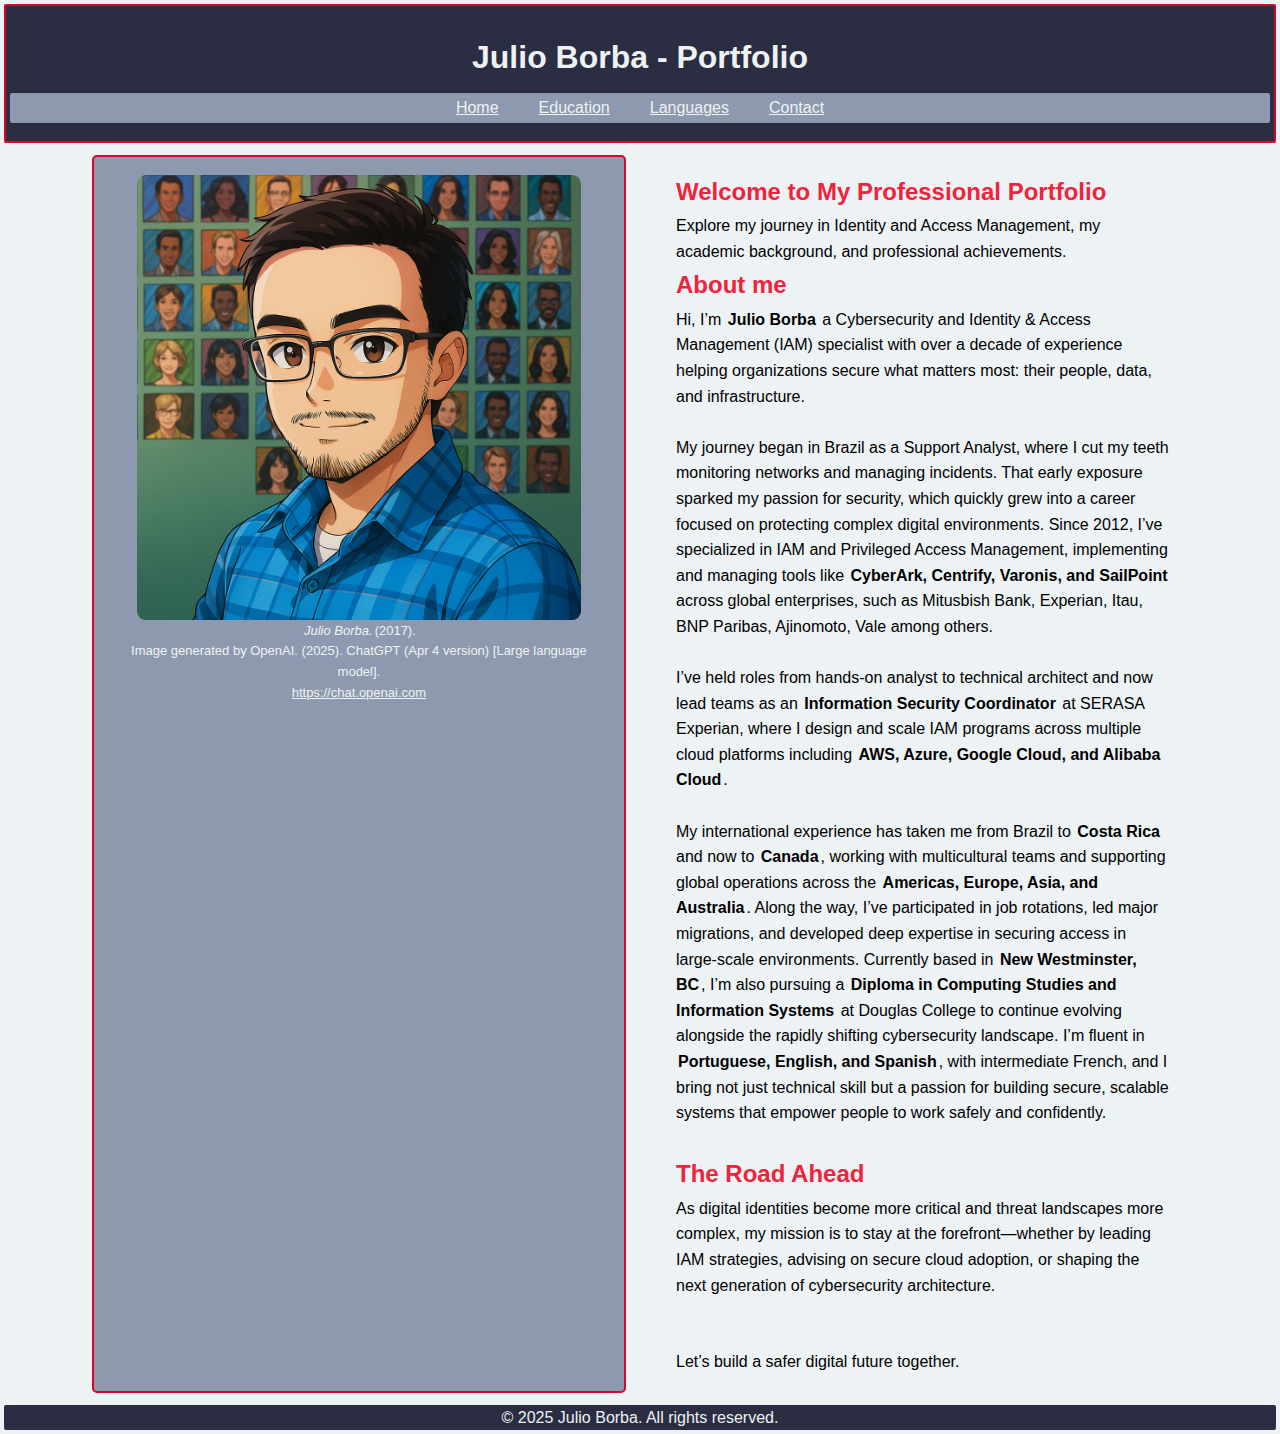
<file: index.html>
<!DOCTYPE html>
<html lang="en">
<head>
    <meta charset="UTF-8">
    <meta name="viewport" content="width=device-width, initial-scale=1.0">
    <meta name="author" content="Julio Borba">
    <title>Julio Borba - Portfolio</title>
    <link href="css/style_JBo156.css" rel="stylesheet">
    <script src="script/navigation_JBo156.js" defer></script>
</head>
<body>
    <header>
        <h1>Julio Borba - Portfolio</h1>
        <nav>
            <ul>
                <li><a href="index.html">Home</a></li>
                <li><a href="page2_JBo156.html">Education</a></li>
                <li><a href="page3_JBo156.html">Languages</a></li>
                <li><a href="page4_JBo156.html">Contact</a></li>
            </ul>
        </nav>
    </header>
    <div class="main">
        <section class="figure-image-section">
            <figure>
                <img class="img" src="images/Me.png" alt="Photo of Julio Borba">
                <figcaption class="fig whitetext"><em>Julio Borba.</em>(2017).<br>Image generated by OpenAI. (2025). ChatGPT (Apr 4 version) [Large language model].<br>
                    <a href="https://chat.openai.com">https://chat.openai.com</a></figcaption>
            </figure>
        </section>
        <section>
            <h2>Welcome to My Professional Portfolio</h2>
            <p>
                Explore my journey in Identity and Access Management, my academic background, and professional achievements.
            </p>
            <h2>About me</h2>
            <p>                
                Hi, I’m <strong>Julio Borba</strong> a Cybersecurity and Identity & Access Management (IAM) specialist with over a decade of experience helping organizations secure 
                what matters most: their people, data, and infrastructure.
            <br>
            <br>
                My journey began in Brazil as a Support Analyst, where I cut my teeth monitoring networks and managing incidents. That early exposure sparked my passion for security,
                which quickly grew into a career focused on protecting complex digital environments. Since 2012, I’ve specialized in IAM and Privileged Access Management, implementing
                and managing tools like <strong>CyberArk, Centrify, Varonis, and SailPoint</strong> across global enterprises, such as Mitusbish Bank, Experian, Itau, BNP Paribas,
                Ajinomoto, Vale among others.
            <br>
            <br>
                I’ve held roles from hands-on analyst to technical architect and now lead teams as an <strong>Information Security Coordinator</strong> at SERASA Experian, 
                where I design and scale IAM programs across multiple cloud platforms including <strong>AWS, Azure, Google Cloud, and Alibaba Cloud</strong>.
            <br>
            <br>
                My international experience has taken me from Brazil to <strong>Costa Rica</strong> and now to <strong>Canada</strong>, working with multicultural teams and 
                supporting global operations across the <strong>Americas, Europe, Asia, and Australia</strong>. Along the way, I’ve participated in job rotations, led major
                migrations, and developed deep expertise in securing access in large-scale environments. Currently based in <strong>New Westminster, BC</strong>, I’m also pursuing a 
                <strong>Diploma in Computing Studies and Information Systems</strong> at Douglas College to continue evolving alongside the rapidly shifting cybersecurity landscape.
                I’m fluent in <strong>Portuguese, English, and Spanish</strong>, with intermediate French, and I bring not just technical 
                skill but a passion for building secure, scalable systems that empower people to work safely and confidently.
            </p>
            <br>
            <h2>The Road Ahead</h2>
            <p>
                As digital identities become more critical and threat landscapes more complex, my mission is to stay at the forefront—whether by leading IAM strategies, advising on 
                secure cloud adoption, or shaping the next generation of cybersecurity architecture.<br>
            <br>
            <br>
                Let’s build a safer digital future together.
            </p>
        </section>
    </div>
    <footer>
        <p>&copy; 2025 Julio Borba. All rights reserved.</p>
    </footer>
</body>
</html>
</file>
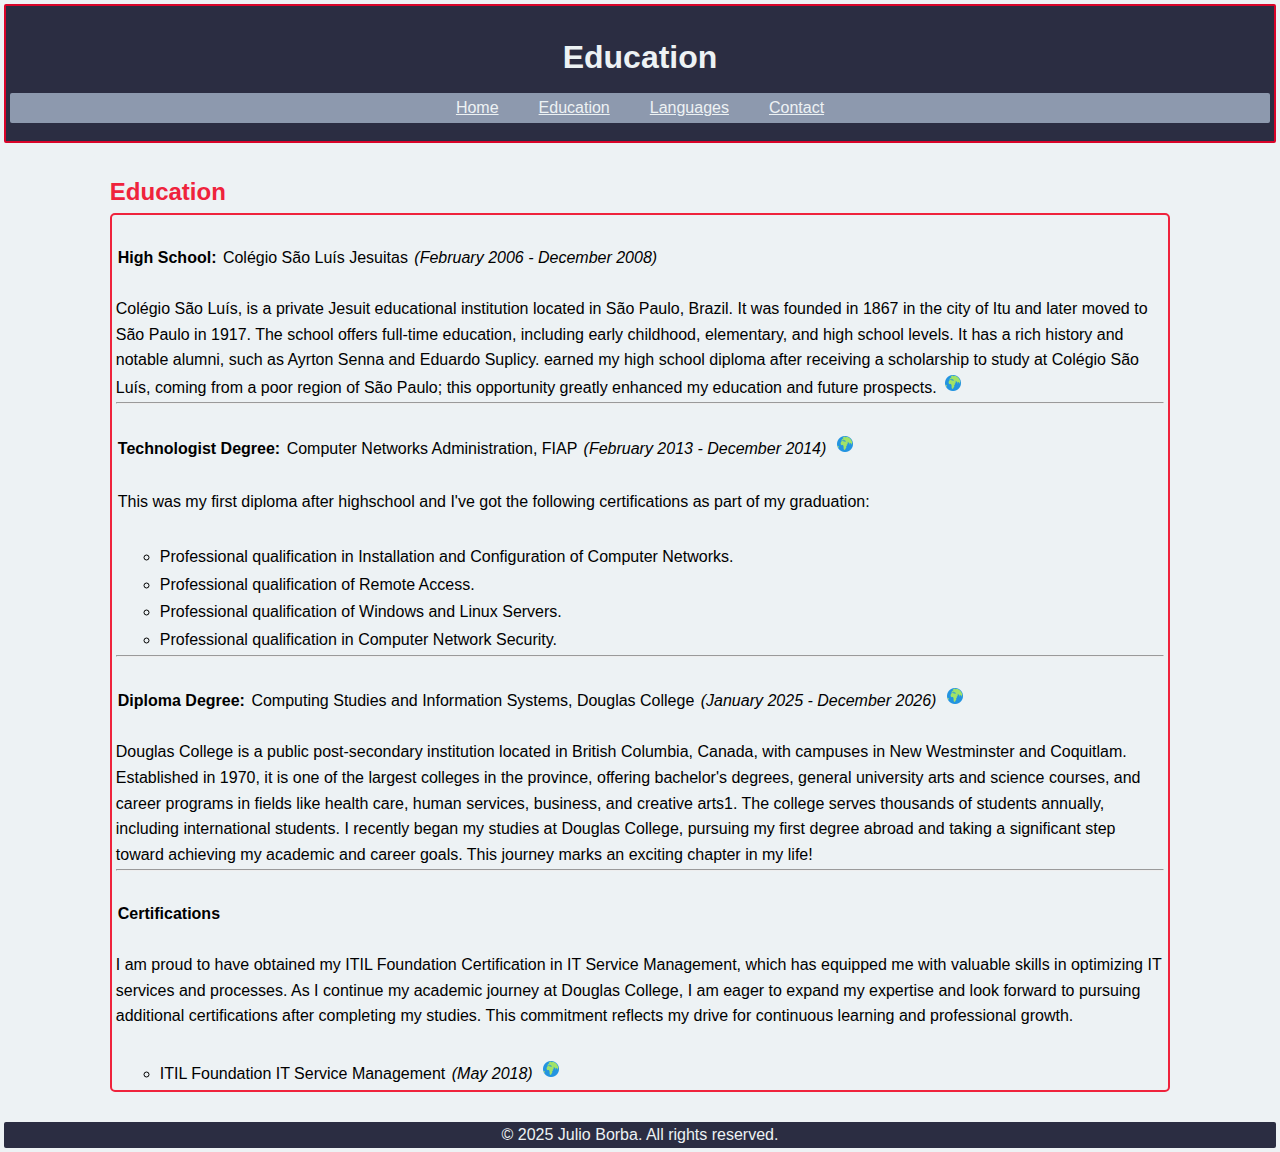
<file: page2_JBo156.html>
<!DOCTYPE html>
<html lang="en">
<head>
    <meta charset="UTF-8">
    <meta name="viewport" content="width=device-width, initial-scale=1.0">
    <meta name="author" content="Julio Borba">
    <title>Education</title>
    <link href="css/style_JBo156.css" rel="stylesheet">
    <script src="script/navigation_JBo156.js" defer></script>
</head>
<body>
    <header>
        <h1>Education</h1>
        <nav>
            <ul>
                <li><a href="index.html">Home</a></li>
                <li><a href="page2_JBo156.html">Education</a></li>
                <li><a href="page3_JBo156.html">Languages</a></li>
                <li><a href="page4_JBo156.html">Contact</a></li>
            </ul>
        </nav>
    </header>
    <div class="main">
        <section>
            <h2>Education</h2>
            <ul class="list">
                <br>
                <li class="list-item"><strong>High School:</strong> Colégio São Luís Jesuitas <em>(February 2006 - December 2008)</em>
                    <br>
                    <br>
                    Colégio São Luís, is a private Jesuit educational institution located in São Paulo, Brazil. 
                    It was founded in 1867 in the city of Itu and later moved to São Paulo in 1917. 
                    The school offers full-time education, including early childhood, elementary, and high school levels. 
                    It has a rich history and notable alumni, such as Ayrton Senna and Eduardo Suplicy.
                    earned my high school diploma after receiving a scholarship to study at Colégio São Luís, 
                    coming from a poor region of São Paulo; this opportunity greatly enhanced my education and future prospects.
                    <a href="https://www.instagram.com/colegio_saoluis/reels/" target="_blank">
                        <img src="images/earth-icon.png" alt="earth-icon" class="web-icon">
                    </a>
                </li>
                <hr>
                <br>
                <li class="list-item"><strong>Technologist Degree:</strong> Computer Networks Administration, FIAP <em>(February 2013 - December 2014)</em>
                    <a href="https://www.instagram.com/fiapoficial/" target="_blank">
                        <img src="images/earth-icon.png" alt="earth-icon" class="web-icon">
                    </a>
                    <br>
                    <br>
                    <p>This was my first diploma after highschool and I've got the following certifications as part of my graduation:</p>
                    <ul class="sub-list">
                        <br>
                        <li class="sub-list-item">Professional qualification in Installation and Configuration of Computer Networks.</li>
                        <li class="sub-list-item">Professional qualification of Remote Access.</li>
                        <li class="sub-list-item">Professional qualification of Windows and Linux Servers.</li>
                        <li class="sub-list-item">Professional qualification in Computer Network Security.</li>
                    </ul>
                </li>
                <hr>
                <br>
                <li class="list-item"><strong>Diploma Degree:</strong> Computing Studies and Information Systems, Douglas College <em>(January 2025 - December 2026)</em>
                    <a href="https://www.instagram.com/douglascollege/" target="_blank">
                        <img src="images/earth-icon.png" alt="earth-icon" class="web-icon">
                    </a>
                    <br>
                    <br>
                    Douglas College is a public post-secondary institution located in British Columbia, Canada, with campuses in New Westminster and Coquitlam. 
                    Established in 1970, it is one of the largest colleges in the province, offering bachelor's degrees, general university arts and science courses, 
                    and career programs in fields like health care, human services, business, and creative arts1. 
                    The college serves thousands of students annually, including international students.
                    I recently began my studies at Douglas College, pursuing my first degree abroad and taking a significant step toward achieving my academic and career goals. 
                    This journey marks an exciting chapter in my life!
                </li>
                <hr>
                <br>
                <li class="list-item"><strong>Certifications</strong></em>
                    <br>
                    <br>
                    I am proud to have obtained my ITIL Foundation Certification in IT Service Management, which has equipped me with valuable skills in optimizing IT services 
                    and processes. As I continue my academic journey at Douglas College, I am eager to expand my expertise and look forward to pursuing additional certifications 
                    after completing my studies. This commitment reflects my drive for continuous learning and professional growth.
                    <ul class="sub-list">
                        <br>
                        <li class="sub-list-item">ITIL Foundation IT Service Management <em>(May 2018)</em>
                            <a href="https://www.axelos.com/certifications/itil-service-management" target="_blank">
                                <img src="images/earth-icon.png" alt="earth-icon" class="web-icon">
                            </a>
                        </li>
                    </ul>
                </li>
            </ul>
        </section>
    </div>
    <footer>
        <p>&copy; 2025 Julio Borba. All rights reserved.</p>
    </footer>
</body>
</html>
</file>
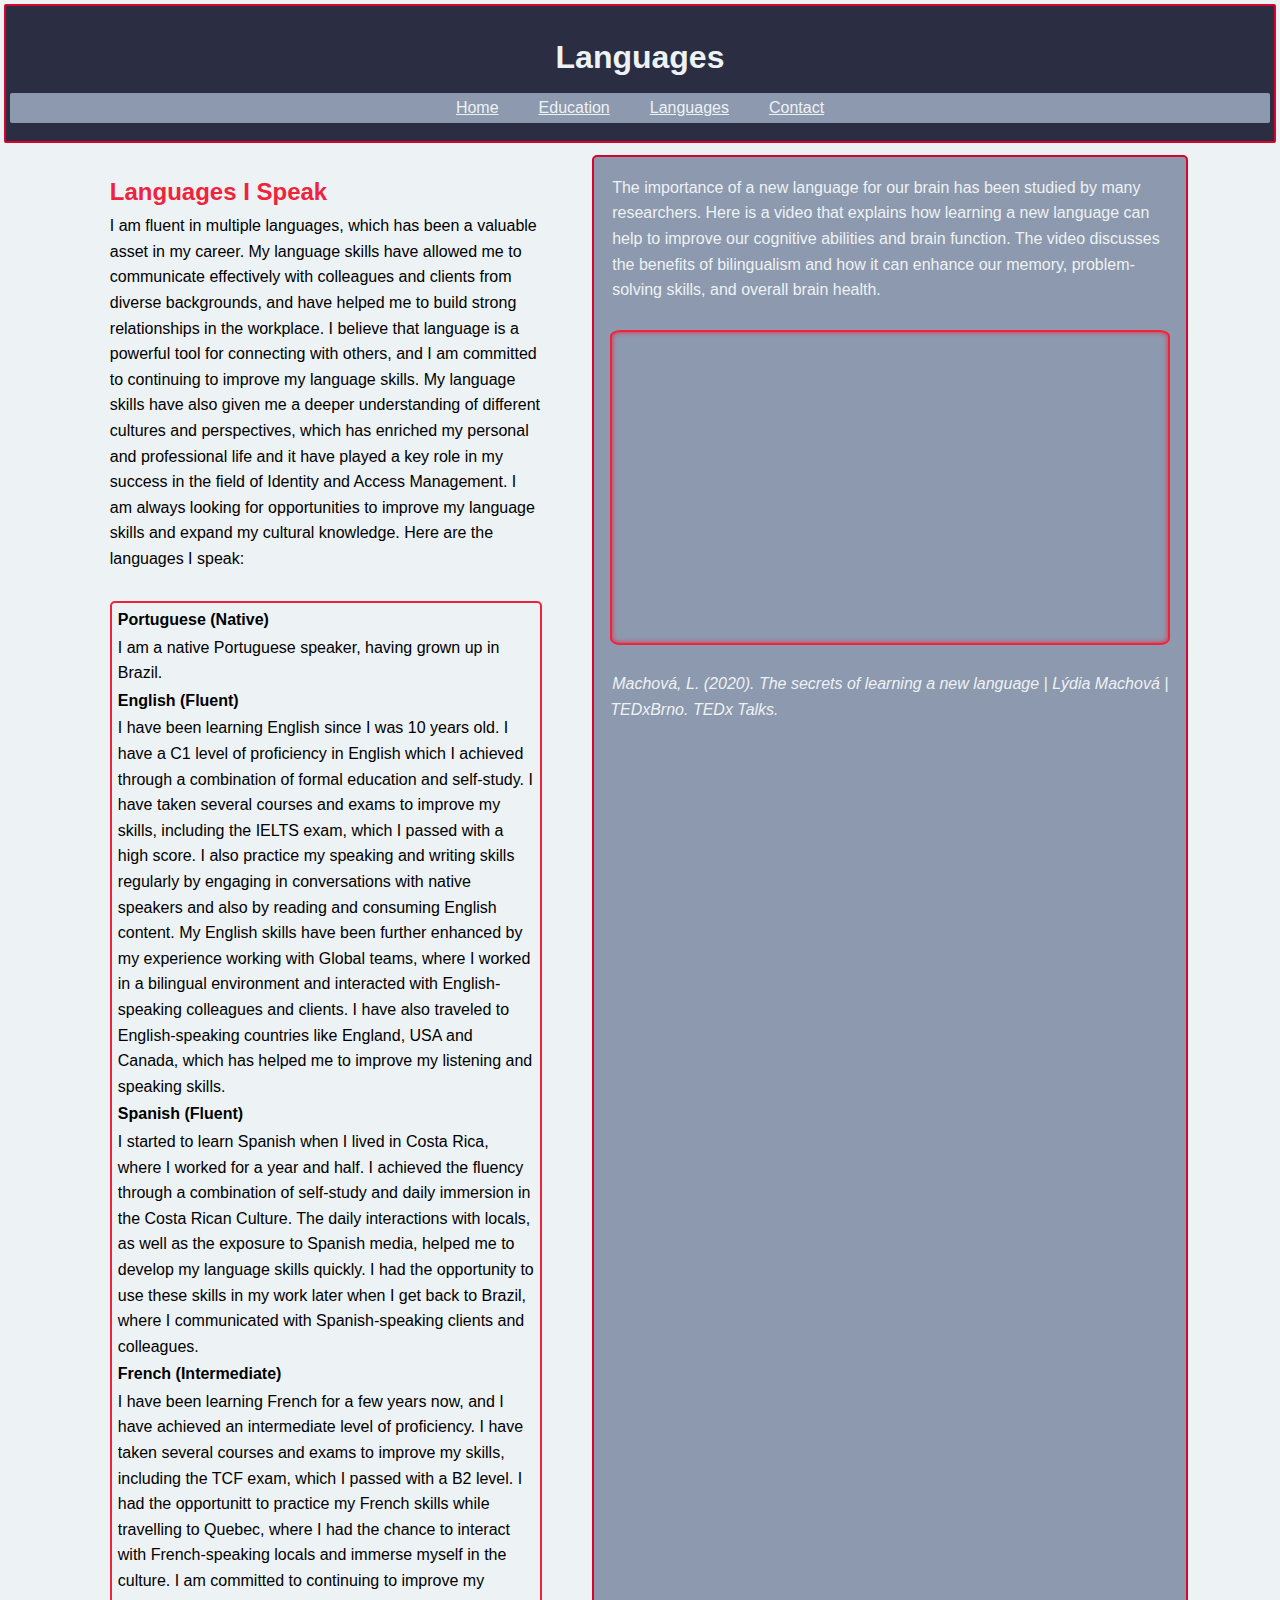
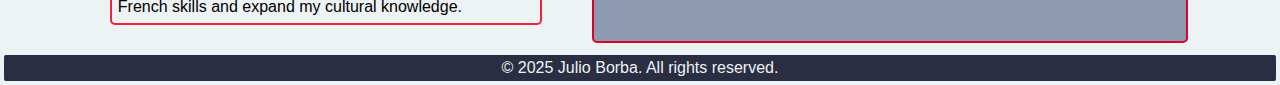
<file: page3_JBo156.html>
<!DOCTYPE html>
<html lang="en">
<head>
    <meta charset="UTF-8">
    <meta name="viewport" content="width=device-width, initial-scale=1.0">
    <meta name="author" content="Julio Borba">
    <title>Languages</title>
    <link href="css/style_JBo156.css" rel="stylesheet">
    <script src="script/navigation_JBo156.js" defer></script>
    
</head>
<body>
    <header>
        <h1>Languages</h1>
        <nav>
            <ul>
                <li><a href="index.html">Home</a></li>
                <li><a href="page2_JBo156.html">Education</a></li>
                <li><a href="page3_JBo156.html">Languages</a></li>
                <li><a href="page4_JBo156.html">Contact</a></li>
            </ul>
        </nav>
    </header>
    <div class="main">
        <section>
            <h2>Languages I Speak</h2>
            <p>
                I am fluent in multiple languages, which has been a valuable asset in my career. My language skills have allowed me to communicate effectively with colleagues
                and clients from diverse backgrounds, and have helped me to build strong relationships in the workplace. I believe that language is a powerful tool for connecting
                with others, and I am committed to continuing to improve my language skills. My language skills have also given me a deeper understanding of different cultures
                and perspectives, which has enriched my personal and professional life and it have played a key role in my success in the field of Identity and Access Management. 
                I am always looking for opportunities to improve my language skills and expand my cultural knowledge. Here are the languages I speak:
            </p>
            <br>
            <ul class="list">
                <li><strong>Portuguese (Native)</strong>
                    <p>I am a native Portuguese speaker, having grown up in Brazil.</p>
                </li> 
                <li><strong>English (Fluent)</strong>
                    <p>I have been learning English since I was 10 years old. I have a C1 level of proficiency in English which I achieved through a combination of formal education
                        and self-study. I have taken several courses and exams to improve my skills, including the IELTS exam, which I passed with a high score. 
                        I also practice my speaking and writing skills regularly by engaging in conversations with native speakers and also by reading and consuming English content.
                        My English skills have been further enhanced by my experience working with Global teams, where I worked in a bilingual environment and interacted with English-speaking
                        colleagues and clients. I have also traveled to English-speaking countries like England, USA and Canada, which has helped me to improve my listening and speaking skills.
                </li>            
                <li><strong>Spanish (Fluent)</strong>
                    <p>I started to learn Spanish when I lived in Costa Rica, where I worked for a year and half. I achieved the fluency through a combination of self-study and daily
                        immersion in the Costa Rican Culture. The daily interactions with locals, as well as the exposure to Spanish media, helped me to develop my language skills
                        quickly. I had the opportunity to use these skills in my work later when I get back to Brazil, where I communicated with Spanish-speaking clients
                        and colleagues.
                    </p>
                </li>
                <li><strong>French (Intermediate)</strong>
                    <p>I have been learning French for a few years now, and I have achieved an intermediate level of proficiency. I have taken several courses and exams to 
                        improve my skills, including the TCF exam, which I passed with a B2 level. I had the opportunitt to practice my French skills while travelling to Quebec,
                        where I had the chance to interact with French-speaking locals and immerse myself in the culture. 
                        I am committed to continuing to improve my French skills and expand my cultural knowledge.
                    </p>
                </li>     
            </ul>
        </section>
        <section class="figure-image-section">
            <p class="whitetext">The importance of a new language for our brain has been studied by many researchers. 
                Here is a video that explains how learning a new language can help to improve our cognitive abilities and brain function.
                The video discusses the benefits of bilingualism and how it can enhance our memory, problem-solving skills, and overall brain health.   
            </p>
            <br>
            <iframe width="560" height="315" src="https://www.youtube.com/embed/o_XVt5rdpFY?si=KpheH65y8kvE_Lh6" 
            title="The secrets of learning a new language | Lýdia Machová | TED" frameborder="o" allowfullscreen></iframe>
            <br>
            <cite class="centered whitetext">
                Machová, L. (2020). The secrets of learning a new language | Lýdia Machová | TEDxBrno. TEDx Talks.
            </cite>

        </section>
    </div>
    <footer>
        <p>&copy; 2025 Julio Borba. All rights reserved.</p>
    </footer>
</body>
</html>
</file>
<file: css/style_JBo156.css>
* {			
	box-sizing: border-box;
	margin: 2px;
    border-radius: 2px;
	}

body {
    font-family: Arial, sans-serif;
    margin: 0;
    padding: 0;
    line-height: 1.6;
    background-color: #EDF2F4;
    transition: opacity 0.5s ease-in-out;
}

body.fade-out {
    opacity: 0;
}

header {
    background: #2B2D42;
    padding: 1rem 0;
    text-align: center;
    margin: 3x;
    border: #D90429 2px solid;
}

header h1 {
    margin: 10px;
    color: #EDF2F4;
}

h2 {
    color: #EF233C;
}

.h2-center {
    text-align: center;
    color: #EF233C;
}

nav ul {
    padding: 0;
    display: flex;
    justify-content: center;
    background: #8D99AE;
}

nav ul li {
    margin: 0 1rem;
    padding: 2px;
    list-style: none;
}

a {
    color: #EDF2F4;
}

.main {
    padding: 10px;
    display: flex;
    justify-content: space-between;
    max-width: 90%;
    margin: 0 auto;
}

.main > section {
    flex: 1;
    margin: 0 1rem;
}

section {
    background: #EDF2F4;
    padding: 1rem;
    border-radius: 5px;
}

.img {
    max-width: 90%;
    height: auto;
    border-radius: 2%;
    margin: 0 auto;
    display: block;
}

.fig {
    text-align: center;
    margin: 1px auto;
    font-size: small;
}

.figure-image-section {
    background-color: #8D99AE;
    border: #D90429 2px solid;
}

footer {
    text-align: center;
    background: #2B2D42;
    color: #EDF2F4;
}

.list {
    border: #EF233C 2px solid;
    padding: 2px;
    border-radius: 5px;
    list-style: none;
}

.sub-list-item:hover {
    color: #EF233C;
}

.web-icon:hover {
    background-color: #EF233C;
    color: #EDF2F4;
    border-radius: 100%;
    padding: 2px;
}

form {
    max-width: 100%;
    width: 600px;
    margin: 0 auto;
    padding: 1rem;
    border: 1px solid #ccc;
    border-radius: 5px;
    background: #8D99AE;
    box-sizing: border-box;
    border: #EF233C 2px solid;
}

form div {
    margin-bottom: 1rem;
}

form label {
    display: block;
    margin-bottom: 0.5rem;
    font-weight: bold;
}

form input, form textarea, form select, form button {
    width: 100%;
    padding: 0.5rem;
    border: 1px solid #ccc;
    border-radius: 5px;
    font-size: 1rem;
}

form input, form textarea, form select {
    box-sizing: border-box;
    border:#2B2D42 2px solid;
}

form button {
    background: #2B2D42;
    color: #EDF2F4;
    border: none;
    cursor: pointer;
}

form button:hover {
    background: #EF233C;
}

.whitetext {
    color: #EDF2F4;
}

iframe {
    border-radius: 2%;
    margin: 0 auto;
    display: block;
    border-style: solid;
    border-color: #EF233C;
    box-shadow: inset 0 0 5px #EF233C;
    border-width: 2px;
}

iframe:hover {
    outline: 5px solid #EF233C;
    outline-offset: 2px;   
}

.centered {
    text-align: center;
}

@media (max-width: 768px) {
    nav ul {
        flex-direction: column; 
    }

    .main {
        flex-direction: column;
        align-items: center;
    }

    .main > section {
        width: 100%;
    }

    iframe {
        width: 100%;
        height: auto;
    }
}
</file>
